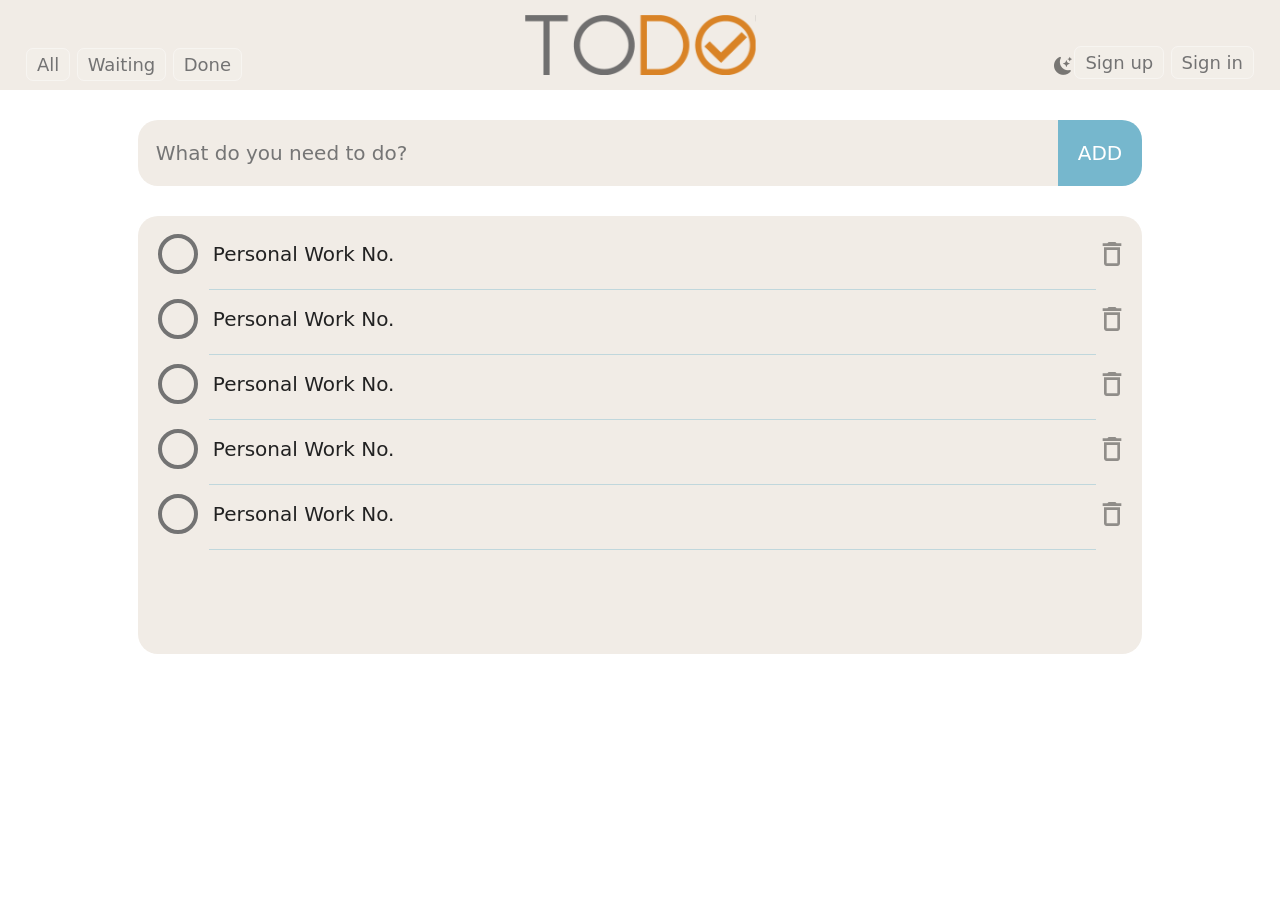
<file: index.html>
<!DOCTYPE html>
<html lang="en">
<head>
  <meta charset="UTF-8">
  <meta name="viewport" content="width=device-width, initial-scale=1.0">
  <title>Todo List</title>
  <link rel="stylesheet" href="wendor/bootstrap/bootstrap.min.css"/>
  <link rel="stylesheet" href="https://cdn.jsdelivr.net/npm/bootstrap-icons@1.10.5/font/bootstrap-icons.css" />
  <link rel="stylesheet" href="wendor/fontawsome/fontawesome.min.css">
  <link rel="stylesheet" href="css/app.css">
  <link rel="stylesheet" href="css/responsive.css">
</head>
<body>
  
  <div class="header">
    <svg width="231" height="60" viewBox="0 0 231 60" fill="none" xmlns="http://www.w3.org/2000/svg" xmlns:xlink="http://www.w3.org/1999/xlink" class="header-logo">
      <rect width="230.769" height="60" fill="url(#pattern0_180_224)"/>
      <defs>
        <pattern id="pattern0_180_224" patternContentUnits="objectBoundingBox" width="1" height="1">
          <use xlink:href="#image0_180_224" transform="scale(0.002 0.00769231)"/>
        </pattern>
        <image id="image0_180_224" width="500" height="130" preserveAspectRatio="none" xlink:href="[data-uri]"/>
      </defs>
    </svg>

    <div class="header-login">
      <a href="/sign up.html" class="btN header-login__link--active">Sign up</a>
      <a href="/sign_in.html" class="btN header-login__link">Sign in</a>
      <i class="bi bi-moon-stars-fill header__darkmode" id="darkModeToggle"></i>
    </div>

    <div class="header-filter">
      <a href="#" class="btN header-filter__link" data-filter="all">All</a>
      <a href="#" class="btN header-filter__link" data-filter="waiting">Waiting</a>
      <a href="#" class="btN header-filter__link" data-filter="done">Done</a>
    </div>

    <div class="nav-btn">
      <span class="nav-btn__line"></span>
    </div>

  </div>
  
  <div class="container">
    <div class="wrapper">
      
      <!-- Start Mobile Menu -->
      <div class="mobile"> 
        <h1 class="mobile-title">Todo Website</h1>
        <div class="mobile-login">
          <a href="/sign up.html" class="btN mobile-login__link">sign up</a>
          <a href="/sign_in.html" class="btN mobile-login__link">sign in</a>
        </div>
        <i class="bi bi-moon-stars-fill mobile-darkmode"></i>
        <div class="mobile-filter">
          <a href="#" class="btN mobile-filter__link" data-filter="all">All</a>
          <a href="#" class="btN mobile-filter__link" data-filter="waiting">Waiting</a>
          <a href="#" class="btN mobile-filter__link" data-filter="done">Done</a>
        </div>
      </div>
      <!-- Finish Mobile Menu -->

      <div class="add-task">
        <input type="text" id="taskInput" placeholder="What do you need to do?" class="add-task__input"/>
        <button id="addBtn" class="add-task__link">ADD</button>
        <div class="error-msg" id="errorMsg"></div>
      </div>

      <div class="task-status" id="taskStatus">
        <div class="task-status__item default-task">
          <div class="task-status__circale">
            <div class="rounded-circle"></div>
            <span class="task-status__text">Personal Work No.</span>
          </div>
          <div class="task-status__delete">
            <svg viewBox="0 0 20 24" xmlns="http://www.w3.org/2000/svg" class="task-status__delete-icon"> 
              <path d="M1.99999 21.3333C1.99999 22.8 3.19999 24 4.66666 24H15.3333C16.8 24 18 22.8 18 21.3333V5.33333H1.99999V21.3333ZM4.66666 8H15.3333V21.3333H4.66666V8ZM14.6667 1.33333L13.3333 0H6.66666L5.33332 1.33333H0.666656V4H19.3333V1.33333H14.6667Z"/> 
            </svg> 
          </div>
        </div>
        
        <div class="task-status__item default-task">
          <div class="task-status__circale">
            <div class="rounded-circle"></div>
            <span class="task-status__text">Personal Work No.</span>
          </div>
          <div class="task-status__delete">
            <svg viewBox="0 0 20 24" xmlns="http://www.w3.org/2000/svg" class="task-status__delete-icon"> 
              <path d="M1.99999 21.3333C1.99999 22.8 3.19999 24 4.66666 24H15.3333C16.8 24 18 22.8 18 21.3333V5.33333H1.99999V21.3333ZM4.66666 8H15.3333V21.3333H4.66666V8ZM14.6667 1.33333L13.3333 0H6.66666L5.33332 1.33333H0.666656V4H19.3333V1.33333H14.6667Z"/> 
            </svg> 
          </div>
        </div>

        <div class="task-status__item default-task">
          <div class="task-status__circale">
            <div class="rounded-circle"></div>
            <span class="task-status__text">Personal Work No.</span>
          </div>
          <div class="task-status__delete">
            <svg viewBox="0 0 20 24" xmlns="http://www.w3.org/2000/svg" class="task-status__delete-icon"> 
              <path d="M1.99999 21.3333C1.99999 22.8 3.19999 24 4.66666 24H15.3333C16.8 24 18 22.8 18 21.3333V5.33333H1.99999V21.3333ZM4.66666 8H15.3333V21.3333H4.66666V8ZM14.6667 1.33333L13.3333 0H6.66666L5.33332 1.33333H0.666656V4H19.3333V1.33333H14.6667Z"/> 
            </svg> 
          </div>
        </div>

        <div class="task-status__item default-task">
          <div class="task-status__circale">
            <div class="rounded-circle"></div>
            <span class="task-status__text">Personal Work No.</span>
          </div>
          <div class="task-status__delete">
            <svg viewBox="0 0 20 24" xmlns="http://www.w3.org/2000/svg" class="task-status__delete-icon"> 
              <path d="M1.99999 21.3333C1.99999 22.8 3.19999 24 4.66666 24H15.3333C16.8 24 18 22.8 18 21.3333V5.33333H1.99999V21.3333ZM4.66666 8H15.3333V21.3333H4.66666V8ZM14.6667 1.33333L13.3333 0H6.66666L5.33332 1.33333H0.666656V4H19.3333V1.33333H14.6667Z"/> 
            </svg>           </div>
        </div>

        <div class="task-status__item default-task">
          <div class="task-status__circale">
            <div class="rounded-circle"></div>
            <span class="task-status__text">Personal Work No.</span>
          </div>
          <div class="task-status__delete">
            <svg viewBox="0 0 20 24" xmlns="http://www.w3.org/2000/svg" class="task-status__delete-icon"> 
              <path d="M1.99999 21.3333C1.99999 22.8 3.19999 24 4.66666 24H15.3333C16.8 24 18 22.8 18 21.3333V5.33333H1.99999V21.3333ZM4.66666 8H15.3333V21.3333H4.66666V8ZM14.6667 1.33333L13.3333 0H6.66666L5.33332 1.33333H0.666656V4H19.3333V1.33333H14.6667Z"/> 
            </svg> 
          </div>
        </div> 
      </div>
      
    </div>
  </div>
  <script src="wendor/fontawsome/all.js"></script>
  <script src="https://cdn.jsdelivr.net/npm/bootstrap@5.3.6/dist/js/bootstrap.bundle.min.js"></script>
  <script src="script/script.js"></script>
</body>
</html>
</file>
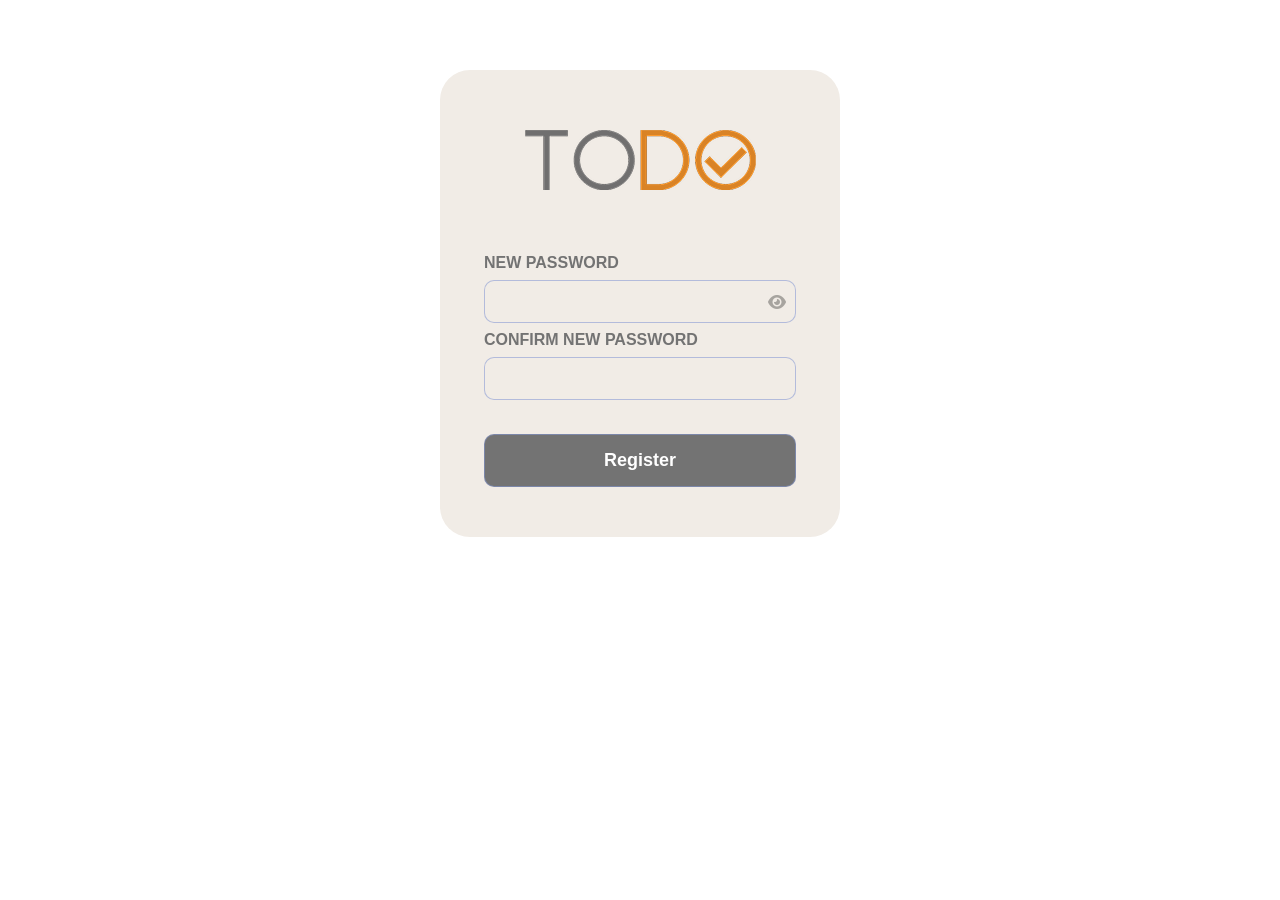
<file: New_pass.html>
<!DOCTYPE html>
<html lang="en">
<head>
  <meta charset="UTF-8">
  <meta name="viewport" content="width=device-width, initial-scale=1.0">
  <title>Login page</title>
  <link
  rel="stylesheet" href="https://cdnjs.cloudflare.com/ajax/libs/font-awesome/6.5.0/css/all.min.css"/>

  <link rel="stylesheet" href="./css/New_pass.css">
</head>
<body>
  <div class="container">
    <div class="row">
      <div class="header">
        <img src="imges/To-Do-Logo 2.png" alt="Logo page" class="header-logo">
      </div>
  
      <form id="loginForm" novalidate class="login-form">
        <div class="password-group">
          <label for="password" class="get-password__text">NEW PASSWORD</label>
          <input type="password" id="password" class="get-password__input" required>
          <label for="confirmPassword" class="get-password__text">CONFIRM NEW PASSWORD</label>
          <input type="password" id="confirmPassword" class="get-password__input" required>
          <span class="password-see" id="passwordSee">
            <i class="fas fa-eye"></i>
          </span>
          <small class="error-msg" id="passwordError"></small>
        </div>

        <button type="submit" class="login-btn" id="submitBtn">Register</button>
      </form>
    </div> 
    
  </div>
  <script src="./script/New_pass.js"></script>
</body>
</html>
</file>
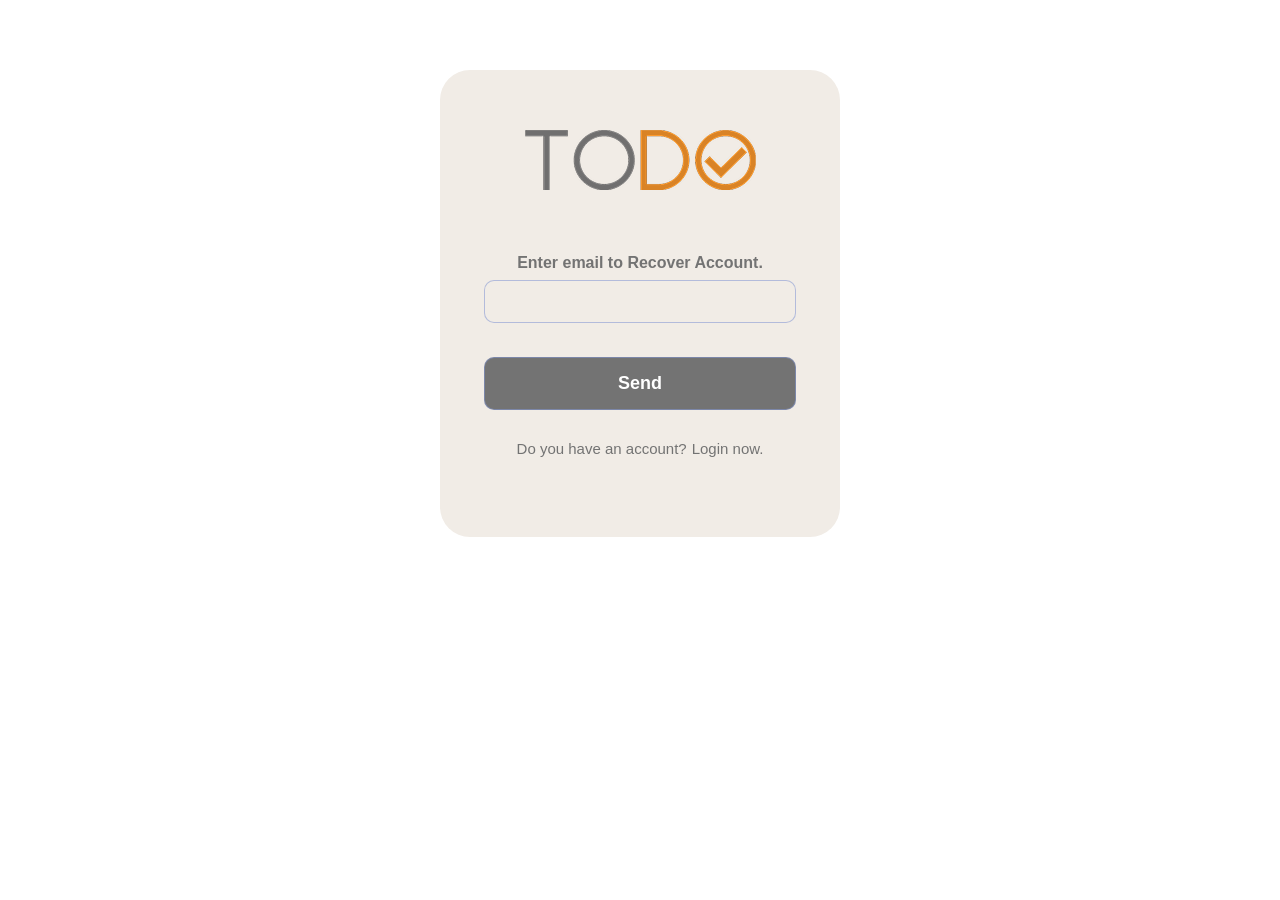
<file: recover.html>
<!DOCTYPE html>
<html lang="en">
<head>
  <meta charset="UTF-8">
  <meta name="viewport" content="width=device-width, initial-scale=1.0">
  <title>Login page</title>
  <link
  rel="stylesheet" href="https://cdnjs.cloudflare.com/ajax/libs/font-awesome/6.5.0/css/all.min.css"/>

  <link rel="stylesheet" href="./css/recover.css">
</head>
<body>
  <div class="container">
    <div class="row">
      <div class="header">
        <img src="imges/To-Do-Logo 2.png" alt="Logo page" class="header-logo">
      </div>
  
      <form id="loginForm" novalidate class="login-form">
        <div class="email-group">
          <label for="email" class="get-email__text">Enter email to Recover Account.</label>
          <input type="email" id="email" class="get-email__input" required>
          <small class="error-msg" id="emailError"></small>
        </div>
        <button type="submit" class="login-btn" id="submitBtn">Send</button>
      </form>

      <div class="sign-in">
        Do you have an account?
        <a href="./sign_in.html" class="sign-in__link">Login now.</a>
      </div>
    </div> 
    
  </div>
  <script src="./script/recover.js"></script>
</body>
</html>
</file>
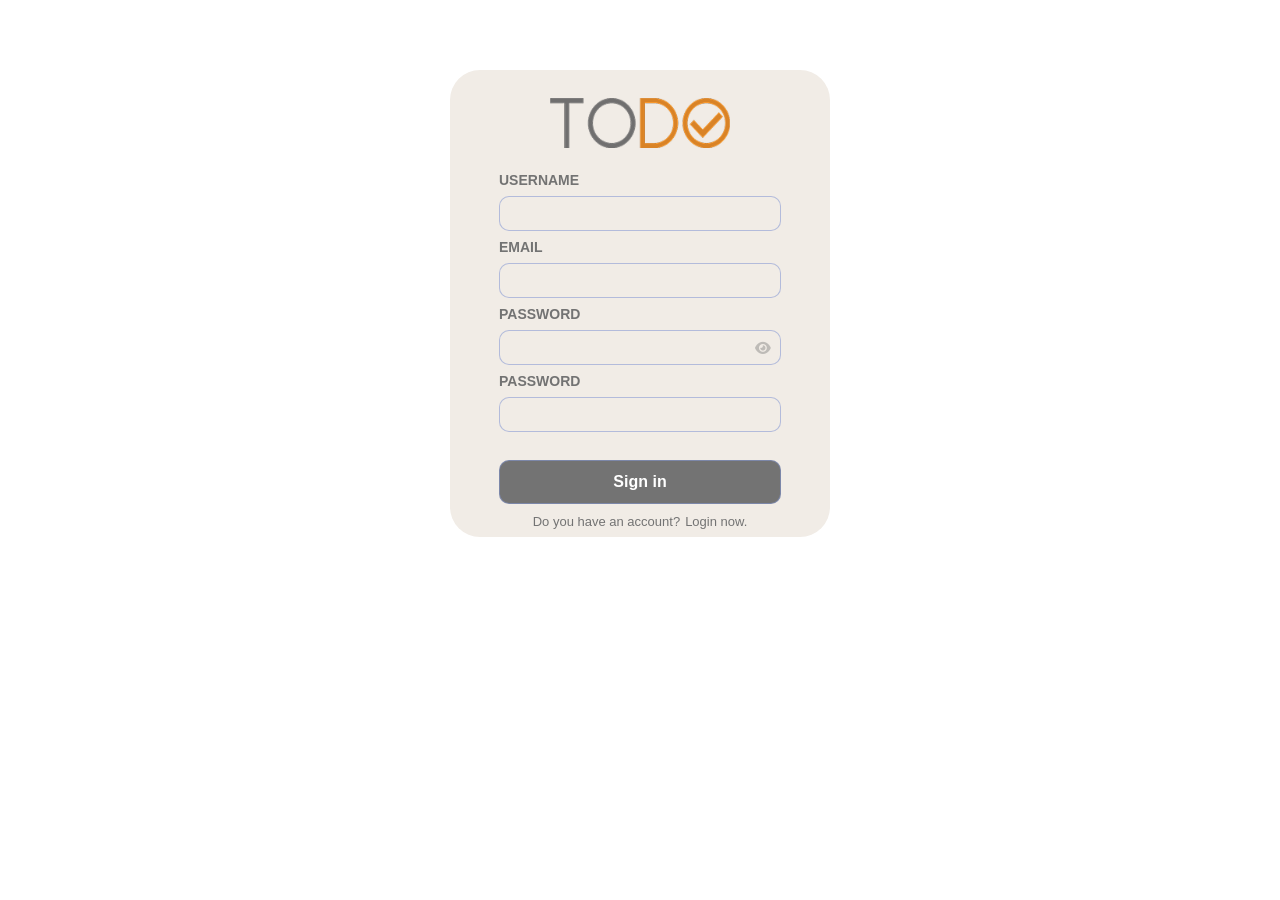
<file: sign up.html>
<!DOCTYPE html>
<html lang="en">
<head>
  <meta charset="UTF-8">
  <meta name="viewport" content="width=device-width, initial-scale=1.0">
  <title>Login page</title>
  <link
  rel="stylesheet" href="https://cdnjs.cloudflare.com/ajax/libs/font-awesome/6.5.0/css/all.min.css"/>

  <link rel="stylesheet" href="./css/sign_up.css">
</head>
<body>
  <div class="container">
    <div class="row">
      <div class="header">
        <img src="imges/To-Do-Logo 2.png" alt="Logo page" class="header-logo">
      </div>
  
      <form id="loginForm" novalidate class="login-form">
        <div class="username-group">
          <label for="text" class="get-username__text">USERNAME</label>
          <input type="text" id="username" class="get-username__input" required>
          <small class="error-msg" id="usernameError"></small>
        </div>

        <div class="email-group">
          <label for="email" class="get-email__text">EMAIL</label>
          <input type="email" id="email" class="get-email__input" required>
          <small class="error-msg" id="emailError"></small>
        </div>
      
        <div class="password-group">
          <label for="password" class="get-password__text">PASSWORD</label>
          <input type="password" id="password" class="get-password__input" required>
          <label for="confirmPassword" class="get-password__text">PASSWORD</label>
          <input type="password" id="confirmPassword" class="get-password__input" required>
          <span class="password-see" id="passwordSee">
            <i class="fas fa-eye"></i>
          </span>
          <small class="error-msg" id="passwordError"></small>
        </div>

        <button type="submit" class="login-btn" id="submitBtn">Sign in</button>
      </form>

      <div class="sign-in">
        Do you have an account?
        <a href="#" class="sign-in__link">Login now.</a>
      </div>
    </div> 
    
  </div>
  <script src="./script/sign_up.js"></script>
</body>
</html>
</file>
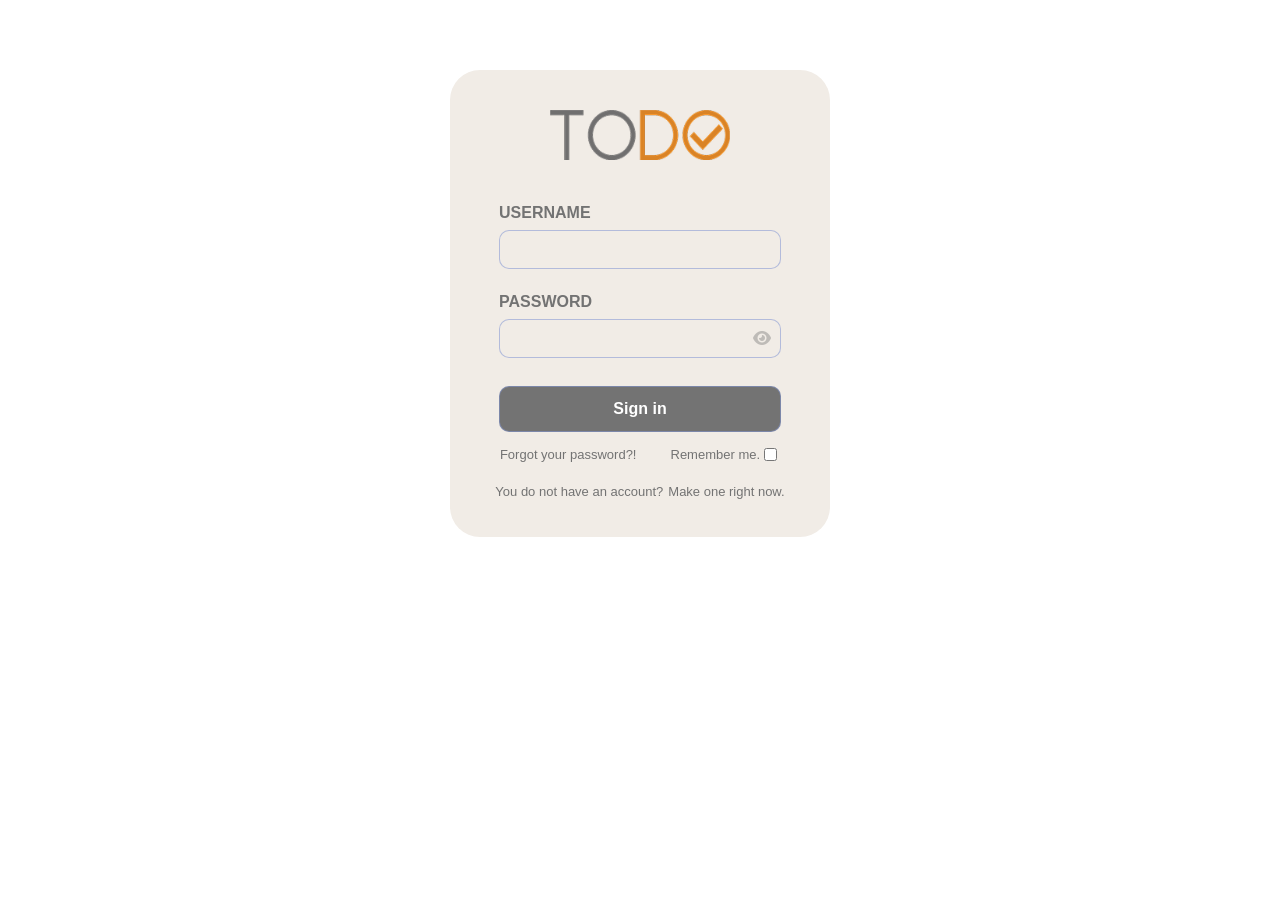
<file: sign_in.html>
<!DOCTYPE html>
<html lang="en">
<head>
  <meta charset="UTF-8">
  <meta name="viewport" content="width=device-width, initial-scale=1.0">
  <title>Login page</title>
  <link
  rel="stylesheet" href="https://cdnjs.cloudflare.com/ajax/libs/font-awesome/6.5.0/css/all.min.css"/>

  <link rel="stylesheet" href="./css/sign_in.css">
</head>
<body>
  <div class="container">
    <div class="row">
      <div class="header">
        <img src="imges/To-Do-Logo 2.png" alt="Logo page" class="header-logo">
      </div>
  
      <form id="loginForm" novalidate class="login-form">
        <div class="email-group">
          <label for="text" class="get-email__text">USERNAME</label>
          <input type="text" id="username" class="get-email__input" required>
          <small class="error-msg" id="usernameError"></small>
        </div>
      
        <div class="password-group">
          <label for="password" class="get-password__text">PASSWORD</label>
          <input type="password" class="get-password__input" id="password">
          <small class="error-msg" id="passwordError"></small>
          <span class="password-see" id="passwordSee">
            <i class="fas fa-eye"></i>
          </span>
        </div>
      
        <button type="submit" class="login-btn">Sign in</button>
      </form>

      <div class="lost-password">
        <a href="./recover.html" class="lost-password__link">Forgot your password?!</a>
        <span class="remember-account">
          Remember me.
          <input type="checkbox">
        </span>
      </div>
      <div class="sign-up">
        You do not have an account?
        <a href="./sign up.html" class="sign-up__link">Make one right now.</a>
      </div>
    </div> 
    
  </div>
  <script src="./script/sign_in.js"></script>
</body>
</html>
</file>
<file: css/app.css>
body{
  background: #FFF;
  color: #222;

}

.header{ 
  display: flex;
  align-items: center;
  justify-content: center;
  padding: 15px 0;
  background-color: #F1ECE6;
  position: relative;
  font-size: 20px;
}

.header-login{ 
  position: absolute;
  right: 0;
  top: 47px;
  margin-right: 26px;
}

.header-login__link--active:hover{
  background-color: #737373;
  color: #fff;
  transition: all 100ms ease;
  -webkit-transition: all 100ms ease;
  -moz-transition: all 100ms ease;
  -ms-transition: all 100ms ease;
  -o-transition: all 100ms ease;
}

.header-login__link:hover{
  background-color: #D98326;
  color: #fff;
  transition: all 100ms ease;
  -webkit-transition: all 100ms ease;
  -moz-transition: all 100ms ease;
  -ms-transition: all 100ms ease;
  -o-transition: all 100ms ease;
}

.btn-outline-primary:hover{ 
  background-color: #737373 !important;
}
.btn-outline-warning:hover{ 
  background-color: #D98326 !important;
}

.header__darkmode{ 
  all:unset;
  position: absolute;
  width: 20px;
  height: 20px;
  color: rgba(0, 0, 0, 0.5);
  right: 180px;
  bottom: 4px;
  font-size: 18px;
  cursor: pointer;
}

.bi-brightness-high-fill{ 
  font-size: 22px;
  bottom: 10px;
}

.header-filter{ 
  position: absolute;
  left: 0;
  top: 49px;
  margin-left: 26px;
}


/* Finish Header Style */

/* Start Add task Style */

.wrapper{ 
  display: flex;
  flex-direction: column;
  align-items: center;
  justify-content: center;
  font-size: 20px;
  width: 90%;
  margin: 0 auto;
}
.add-task{ 
  width: 100%;
  display: flex;
  align-items: center;
  justify-content: center;
  margin: 30px;
}
.error-msg{ 
  color: red;
  font-size: 14px;
  position: absolute;
  top: 190px;
}
.invalid{ 
  border: 1px solid red;
}
.add-task__input{
  display: block;
  width: 100%;
  background: #F1ECE6;
  border: none;
  outline: none;
  padding: 18px;
  border-radius: 20px 0 0 20px;
  -webkit-border-radius: 20px 0 0 20px;
  -moz-border-radius: 20px 0 0 20px;
  -ms-border-radius: 20px 0 0 20px;
  -o-border-radius: 20px 0 0 20px;
}
.add-task__link{
  text-decoration: none;
  background-color: #76B7CD;
  padding: 18px 20px;
  color: #fff;
  font-weight: 500;
  border: none;
  border-radius: 0 20px 20px 0;
  cursor: pointer;
  -webkit-border-radius: 0 20px 20px 0;
  -moz-border-radius: 0 20px 20px 0;
  -ms-border-radius: 0 20px 20px 0;
  -o-border-radius: 0 20px 20px 0;
}

/* Finish Add task Style */

/* Start Task status Style */

.task-status{
  display: flex;
  flex-direction: column;
  align-items: flex-start;
  justify-content: center;
  gap: 25px;
  background-color: #F1ECE6;
  width: 100%;
  padding: 18px 20px 120px 20px;
  border-radius: 20px;
  -webkit-border-radius: 20px;
  -moz-border-radius: 20px;
  -ms-border-radius: 20px;
  -o-border-radius: 20px;
  position: relative;
  margin-bottom: 40px;
  /* z-index: -1; */
}
.task-status__item{ 
  display: flex;
  align-items: center;
  justify-content: space-between;
  width: 100%;
  position: relative;
}
/* .default-task{ 
  display: none;
} */

.task-status__circale{ 
  display: flex;
  align-items: center;
  justify-content: center;
  gap: 15px;
}

.done-task {
  text-decoration: line-through;
  color: gray;
}

.rounded-circle{
  width: 40px;
  height: 40px;
  border: 4px solid #737373;
  background-color: transparent;
  cursor: pointer;
  position: relative;
}

.checked-orange {
  border-color: #D98326 !important;
}

.checked-orange__check{ 
  position: absolute;
  top: 3px;
  width: 30px;
  height: 32px;
  fill:  #D98326 !important;
}

.task-status__text::after{ 
  content: "";
  position: absolute;
  width: 91%;
  height: 1px;
  background-color: #76B7CD;
  top: 55px;
  left: 51px;
  opacity: 0.4;
}

.task-status__delete{ 
  display: flex;
  align-items: center;
  justify-content: center;
  cursor: pointer;
}
.task-status__delete-icon{ 
  fill: #000;
  opacity: 0.4;
}


.clear-complate{ 
  position: absolute;
  bottom: 18px;
  right: 58px;
}
.clear-complate__link{ 
  text-decoration: none;
  color: #D98326;
}
.clear-complate__icon{ 
  width: 22px;
  height: 27px;
}
.clear-complate__text{ 

}
/* Finish Task status Style */


/* Start Nav-btn Style */

.nav-btn{
  width: 40px;
  height: 40px;
  background-color: #F1ECE6;
  border-radius:12px;
  display: flex;
  justify-content: center;
  align-items:center;
  position: absolute;
  right: 10px;
  -webkit-border-radius:12px;
  -moz-border-radius:12px;
  -ms-border-radius:12px;
  -o-border-radius:12px;
}
.nav-btn__line{
  display: block;
  width: 28px;
  height: 3px;
  background-color: #737373;
  border-radius: 4px;
  -webkit-border-radius: 4px;
  -moz-border-radius: 4px;
  -ms-border-radius: 4px;
  -o-border-radius: 4px;
  transition: all 100ms ease-in-out;
  -webkit-transition: all 100ms ease-in-out;
  -moz-transition: all 100ms ease-in-out;
  -ms-transition: all 100ms ease-in-out;
  -o-transition: all 100ms ease-in-out;
}

.nav-btn__line::after{
  content: " ";
  display: block;
  position: absolute;
  width: 28px;
  height: 3px;
  background-color: #737373;
  bottom: 12px;
  border-radius: 4px;
  -webkit-border-radius: 4px;
  -moz-border-radius: 4px;
  -ms-border-radius: 4px;
  -o-border-radius: 4px;
  transition: all 200ms ease-in-out;
  -webkit-transition: all 200ms ease-in-out;
  -moz-transition: all 200ms ease-in-out;
  -ms-transition: all 200ms ease-in-out;
  -o-transition: all 200ms ease-in-out;
}

.nav-btn__line::before{
  content: " ";
  display: block;
  position: absolute;
  width: 28px;
  height: 3px;
  background-color: #737373;
  top: 13px;
  border-radius: 4px;
  -webkit-border-radius: 4px;
  -moz-border-radius: 4px;
  -ms-border-radius: 4px;
  -o-border-radius: 4px;
  transition: all 200ms ease-in-out;
  -webkit-transition: all 200ms ease-in-out;
  -moz-transition: all 200ms ease-in-out;
  -ms-transition: all 200ms ease-in-out;
  -o-transition: all 200ms ease-in-out;
}

.nav-btn__line--opern{ 
  background: transparent;
}

.nav-btn__line--opern::after{
  transform: translateY(-6px) rotate(-45deg);
  -webkit-transform: translateY(-6px) rotate(-45deg);
  -moz-transform: translateY(-6px) rotate(-45deg);
  -ms-transform: translateY(-6px) rotate(-45deg);
  -o-transform: translateY(-6px) rotate(-45deg);
}
.nav-btn__line--opern::before{
  transform: translateY(6px) rotate(45deg);
  -webkit-transform: translateY(6px) rotate(45deg);
  -moz-transform: translateY(6px) rotate(45deg);
  -ms-transform: translateY(6px) rotate(45deg);
  -o-transform: translateY(6px) rotate(45deg);
}

/* Finish Nav-btn Style */


/* Start Darkmood Style */
body.dark-mode {
  background-color: #202c3a;
  color: #fff;
}


body.dark-mode .header {
  background: rgba(28, 39, 51, 0.9); 
  backdrop-filter: blur(10px);   
  box-shadow: 0 1px 2px rgba(255, 255, 255, 0.05);
  color: #fff;
}


body.dark-mode .header a,
.dark-mode .header i { 
  color: #cfd6e6 !important
}

.dark-mode .btN{
  background: rgba(255, 255, 255, 0.02);
  border: 1px solid rgba(255, 255, 255, 0.08);
  backdrop-filter: blur(4px);
  color: #fff;
  border-radius: 8px;
  transition: all 3ms ease;
}

.dark-mode .add-task__input{ 
  background-color: rgba(28, 39, 51, 0.9);
  color: #cfd6e6 !important;
}

.dark-mode .add-task__link{ 
  background-color: #76b7cd17;
  color: #cfd6e6 !important;
}

.dark-mode .task-status{ 
  background-color: rgba(28, 39, 51, 0.9);
}

.dark-mode .task-status__text{ 
  color: #cfd6e6 !important;;
}

.dark-mode .task-status__delete-icon{ 
  fill: #cfd6e6;
  opacity: 0.6;
}

.dark-mode .nav-btn{ 
  background-color: #202c3a;
}

.dark-mode .mobile{ 
  background-color: rgba(32, 44, 58, 0.3);
  color: #cfd6e6;
}

.dark-mode .mobile-title{ 
  background-color: rgba(28, 39, 51, 0.9);
  color: #cfd6e6;
  box-shadow: 0 1px 2px rgba(255, 255, 255, 0.05);
  border: none;
}

.dark-mode .mobile-darkmode{ 
  color: #cfd6e6;
}

.dark-mode .error-msg{ 
  color: #cfd6e6;
}
/* Finish Darkmode Style */



/* Start Responsive Header Style */

.mobile{
  display: flex;
  flex-direction: column;
  align-items: center;
  justify-content: center;
  position: fixed;
  z-index: 1;
  left: -300px;
  top: 0;
  bottom: 0;
  background-color: rgba(191, 186, 180, 0.3);
  backdrop-filter: blur(10px);
  box-shadow: 0 8px 32px rgba(0, 0, 0, 0.25);
  border-radius: 12px;
  border: 1px solid rgba(255, 255, 255, 0.2);
  padding: 1rem;
  width: 75%;
  max-width: 300px;
  transition: all 200ms ease-in-out;
  -webkit-transition: all 200ms ease-in-out;
  -moz-transition: all 200ms ease-in-out;
  -ms-transition: all 200ms ease-in-out;
  -o-transition: all 200ms ease-in-out;
}
.mobile--open{ 
  left: 0;
}

.mobile-title{ 
  position: absolute;
  top: 0;
  width: 100%;
  height: 50px;
  line-height: 50px;
  color: #737373;
  background-color: rgba(255, 255, 255, 0.2);
  backdrop-filter: blur(4px);
  text-align: center;
  border-bottom: 1px solid rgba(255, 255, 255, 0.4);
  font-weight: bold;
  font-size: 27px;
  box-shadow: 0 0 10px rgba(255,255,255,02);
}

.mobile-login{ 
  display: flex;
  flex-direction: row;
  align-items: center;
  justify-content: center;
  gap: 16px;
  position: absolute;
  top: 260px;
  left: 31px;
}

.btN{
  text-decoration: none;
  font-size: 18px;
  background-color: rgba(255, 255, 255, 0.1);
  color: #737373;
  border: 1px solid rgba(255, 255, 255, 0.4);
  backdrop-filter: blur(10px);
  padding: 5px 10px;
  border-radius: 7px;
  transition: all 0.3s ease;
  -webkit-border-radius: 7px;
  -moz-border-radius: 7px;
  -ms-border-radius: 7px;
  -o-border-radius: 7px;
}
.mobile-darkmode{ 
  position: absolute;
  top: 83px;
  right: 30px;
  color: rgba(50, 50, 50, 0.7);
  cursor: pointer;
}
.mobile-filter{ 
  position: absolute;
  top: 80px;
  left: 31px;
  display: flex;
  flex-direction: column;
  gap: 10px;
  align-items: flex-start;
  justify-content: center;
}

/* Finish Responsive Header Style */
</file>
<file: css/responsive.css>
/* Mobile first */
@media (max-width: 576px){ 
  .header-login{ 
    display: none;
  }
  .header-filter{ 
    display: none;
  }
  .header-logo{ 
    width: 154px;
    height: 40px;
  }
  /* Add task */
  .add-task__input,
  .add-task__link{ 
    font-size: 15px;
    padding: 15px 15px;
  }
  /* task status */
  .task-status__item{ 
    font-size: 15px;
  }
  .task-status__circale{ 
    gap: 12px;
  }
  .rounded-circle{ 
    width: 30px;
    height: 30px;
    border: 3px solid #737373;
  }
  .checked-orange__check{ 
    top: 4px;
    width: 22px;
    height: 22px;
  }
  .task-status__edit-container{ 
    top: 5px;
    right: 30px;
  }
  .task-status__delete-icon{ 
    width: 17px;
    height: 17px;
  }
  .task-status__text::after{ 
    width: 80%;
    top: 44px;
    left: 44px;
  }
  .clear-complate__icon {
    width: 18px;
    height: 21px;
  }
  .clear-complate__text{ 
    font-size: 15px;
  }
  .error-msg{ 
    top: 157px;
    font-size: 12px;
  }
}

/* Tablet */
@media (min-width: 577px) and (max-width: 768px){ 
  .header-login{ 
    display: none;
  }
  .header-filter{ 
    display: none;
  }
  .header-logo{ 
    width: 200px;
    height: 62px;
  }
  .wrapper{ 
    width: 100%;
  }
  /* Add task */
  .add-task__input,
  .add-task__link{ 
    font-size: 17px;
    padding: 16px 20px;
  }
  /* Task status */
  .task-status__item{ 
    font-size: 17px;
  }
  .task-status__circale{ 
    gap: 12px;
  }
  .rounded-circle{ 
    width: 35px;
    height: 35px;
    border: 3px solid #737373;
  }
  .task-status__delete-icon{ 
    width: 20px;
    height: 20px;
  }
  .task-status__text::after{ 
    width: 88%;
    top: 48px;
    left: 44px;
  }
  .clear-complate__icon {
    width: 19px;
    height: 22px;
  }
  .clear-complate__text{ 
    font-size: 17px;
  }
  .error-msg{ 
    top: 185px;
    font-size: 13px;
  }
}

/* Lap top */
@media (min-width: 769px) and (max-width: 992px){ 
  .nav-btn,
  .mobile{ 
    display: none;
  }
  .btN{ 
    font-size: 16px;
  }
  .header-logo{ 
    width: 216px;
    height: 62px;
  }
  .header__darkmood{ 
    right: 160px;
    width: 18px;
    height: 18px;
  }
  /* Task status */
  .task-status__delete-icon{ 
    width: 20px;
    height: 24px;
  }
  .task-status__text::after{ 
    width: 89%;
  }
  
}

/* Desktop */
@media (min-width: 993px){ 
  .nav-btn,
  .mobile{ 
    display: none;
  }
  /* Task status */
  .task-status__delete-icon{ 
    width: 20px;
    height: 24px;
  }
  .task-status__text::after{ 
    width: 92%;
  }
}
</file>
<file: css/New_pass.css>
body{ 
  margin: 0;
  padding: 0;
  box-sizing: border-box;
  font-family: sans-serif;
  background-color: #fff;
}

.container{ 
  display: flex;
  align-items: center;
  justify-content: center;
  margin: 0 auto;
}

.row{
  display: flex;
  align-items: center;
  justify-content: flex-start;
  flex-direction: column;
  margin: 70px 0;
  background-color: #F1ECE6;
  width: 400px;
  height: 467px;
  border-radius: 30px;
  -webkit-border-radius: 30px;
  -moz-border-radius: 30px;
  -ms-border-radius: 30px;
  -o-border-radius: 30px;
}
.header{ 
  margin: 60px 0;
}




/* strat forms style */

.login-form{ 
  display: flex;
  flex-direction: column;
  align-items: center;
  justify-content: center;
  gap: 30px;
}

.password-group{
  display: flex;
  flex-direction: column;
  align-items: flex-start;
  justify-content: center;
  gap: 8px;
  position: relative;
}

.password-see{ 
  opacity: 0.3;
  position: absolute;
  right: 10px;
  top: 40px;
  cursor: pointer;

}

.password-see:hover{ 
  color: #737373;

  opacity: 1;
}
.error-msg {
  color: #dc3545;
  font-size: 12px;
  display: none;
  position: absolute;
  bottom: -25px;
  left: 0;
  font-family:sans-serif;
}

input.error {
  border: 1px solid #dc3545;
}

.get-password__text{
  color: #737373;
  font-weight: bold;
}

.get-password__input{ 
  width: 300px;
  padding: 13px 5px;
  border-radius: 10px;
  outline: none;
  border: 1px solid #8598d491;
  background-color: #F1ECE6;
}

.login-btn{
  display: block;
  text-decoration: none;
  border: 1px solid #8598d491;
  background-color: #737373;
  padding: 15px 44px;
  font-weight: bold;
  border-radius: 10px;
  color: #fff;
  width: 100%;
  text-align: center;
  margin-top: 4px;
  font-size: 18px;
}

.sign-in{ 
  display: flex;
  flex-direction: row;
  align-items: center;
  justify-content: center;
  font-size: 15px;
  margin-top: 30px;
  gap: 5px;
  color:#737373;

}
.sign-in__link{
  text-decoration: none;
  color:#737373;
  transition: all 40ms ease;
  -webkit-transition: all 40ms ease;
  -moz-transition: all 40ms ease;
  -ms-transition: all 40ms ease;
  -o-transition: all 40ms ease;
}

.sign-in__link:hover{
  transform: scale(1.1);
  -webkit-transform: scale(1.1);
  -moz-transform: scale(1.1);
  -ms-transform: scale(1.1);
  -o-transform: scale(1.1);
}
/* Start Responsive */

@media (max-width: 500px){ 
  .row {
    width: 310px;
  }

  .get-password__input{ 
    width: 245px;
    padding: 9px 5px;
  }

  .header img { 
    width: 150px;
    height: 40px
  }

  .get-password__text{ 
    font-size: 14px;
  }

  .login-btn{ 
    font-size: 14px;
    padding: 12px 44px;
    margin-top: 20px;
  }

  .sign-in{ 
    font-size: 12px;
  }

  .error-msg{ 
    bottom: -30px;
    left: 55px;
  }
}


/* Finish Responsive */
</file>
<file: css/recover.css>
body{ 
  margin: 0;
  padding: 0;
  box-sizing: border-box;
  font-family: sans-serif;
  background-color: #fff;
}

.container{ 
  display: flex;
  align-items: center;
  justify-content: center;
  margin: 0 auto;
}

.row{
  display: flex;
  align-items: center;
  justify-content: flex-start;
  flex-direction: column;
  margin: 70px 0;
  background-color: #F1ECE6;
  width: 400px;
  height: 467px;
  border-radius: 30px;
  -webkit-border-radius: 30px;
  -moz-border-radius: 30px;
  -ms-border-radius: 30px;
  -o-border-radius: 30px;
}
.header{ 
  margin: 60px 0;
}




/* strat forms style */

.login-form{ 
  display: flex;
  flex-direction: column;
  align-items: center;
  justify-content: center;
  gap: 30px;
}

.email-group{
  display: flex;
  flex-direction: column;
  align-items: center;
  justify-content: center;
  gap: 8px;
  position: relative;
}

.error-msg {
  color: #dc3545;
  font-size: 12px;
  display: none;
  position: absolute;
  bottom: -25px;
  left: 120px;
  font-family:sans-serif;
}

input.error {
  border: 1px solid #dc3545;
}

.get-email__text{
  color: #737373;
  font-weight: bold;
}

.get-email__input{ 
  width: 300px;
  padding: 13px 5px;
  border-radius: 10px;
  outline: none;
  border: 1px solid #8598d491;
  background-color: #F1ECE6;
}

.login-btn{
  display: block;
  text-decoration: none;
  border: 1px solid #8598d491;
  background-color: #737373;
  padding: 15px 44px;
  font-weight: bold;
  border-radius: 10px;
  color: #fff;
  width: 100%;
  text-align: center;
  margin-top: 4px;
  font-size: 18px;
}

.sign-in{ 
  display: flex;
  flex-direction: row;
  align-items: center;
  justify-content: center;
  font-size: 15px;
  margin-top: 30px;
  gap: 5px;
  color:#737373;

}
.sign-in__link{
  text-decoration: none;
  color:#737373;
  transition: all 40ms ease;
  -webkit-transition: all 40ms ease;
  -moz-transition: all 40ms ease;
  -ms-transition: all 40ms ease;
  -o-transition: all 40ms ease;
}

.sign-in__link:hover{
  transform: scale(1.1);
  -webkit-transform: scale(1.1);
  -moz-transform: scale(1.1);
  -ms-transform: scale(1.1);
  -o-transform: scale(1.1);
}
/* Start Responsive */

@media (max-width: 500px){ 
  .row {
    width: 310px;
  }
  .get-username__input,
  .get-password__input,
  .get-email__input{ 
    width: 245px;
    padding: 9px 5px;
  }
  .header img { 
    width: 150px;
    height: 40px
  }
  .get-username__text,
  .get-password__text,
  .get-email__text{ 
    font-size: 14px;
  }
  .login-btn{ 
    font-size: 14px;
    padding: 12px 44px;
    margin-top: 20px;
  }

  .lost-password__link {
    font-size: 12px;
  }
  .remember-account{ 
    font-size: 12px;
  }
  .sign-in{ 
    font-size: 12px;
  }
  .error-msg{ 
    bottom: -30px;
    left: 55px;
  }
}

/* @media (min-width: 500px){ 
  .row{ 
    width: 380px;
  }
  .get-username__input,
  .get-password__input,
  .get-email__input{ 
    width: 270px;
    padding: 9px 5px;
  }
  .header img { 
    width: 180px;
    height: 50px;
  }
  .get-username__text, 
  .get-password__text,
  .get-email__text{
    font-size: 14px;
  }
  .login-btn{ 
    font-size: 16px;
  }

  .lost-password__link {
    font-size: 13px;
  }
  .remember-account{ 
    font-size: 13px;
  }
  .sign-in{ 
    font-size: 13px;
    margin-top: 10px;
  }
} */


/* Finish Responsive */
</file>
<file: css/sign_up.css>
body{ 
  margin: 0;
  padding: 0;
  box-sizing: border-box;
  font-family: sans-serif;
  background-color: #fff;
}

.container{ 
  display: flex;
  align-items: center;
  justify-content: center;
  margin: 0 auto;
}

.row{
  display: flex;
  align-items: center;
  justify-content: flex-start;
  flex-direction: column;
  margin: 70px 0;
  background-color: #F1ECE6;
  width: 400px;
  height: 467px;
  border-radius: 30px;
  -webkit-border-radius: 30px;
  -moz-border-radius: 30px;
  -ms-border-radius: 30px;
  -o-border-radius: 30px;
}
.header{ 
  margin: 28px 0 20px 0;
}




/* strat forms style */

.login-form{ 
  display: flex;
  flex-direction: column;
  align-items: center;
  justify-content: center;
  gap: 8px;
}

.username-group,
.password-group,
.email-group{
  display: flex;
  flex-direction: column;
  align-items: flex-start;
  justify-content: center;
  gap: 8px;
  position: relative;
}

.error-msg {
  color: #dc3545;
  font-size: 12px;
  display: none;
  position: absolute;
  bottom: -28px;
  left: 90px;
  font-family:sans-serif;
}

input.error {
  border: 1px solid #dc3545;
}




.get-username__text,
.get-password__text,
.get-email__text{
  color: #737373;
  font-weight: bold;
}

.get-username__input,
.get-password__input,
.get-email__input{ 
  width: 300px;
  padding: 9px 5px;
  border-radius: 10px;
  outline: none;
  border: 1px solid #8598d491;
  background-color: #F1ECE6;
}

.password-see{ 
  position: absolute;
  right: 10px;
  top: 34px;
  opacity: 0.4;
  cursor: pointer;
  transition: color 3ms ease;
  color: #737373;
  font-size: 14px;
}

.password-see:hover{ 
  opacity: 1;
}

.login-btn{
  display: block;
  text-decoration: none;
  border: 1px solid #8598d491;
  background-color: #737373;
  padding: 13px 44px;
  font-weight: bold;
  border-radius: 10px;
  color: #fff;
  width: 100%;
  text-align: center;
  margin-top: 4px;
  font-size: 18px;
}

.lost-password{ 
  display: flex;
  flex-direction: row;
  align-items: center;
  justify-content: center;
  margin-top: 13px;
  gap: 34px;
}

.lost-password__link{
  font-size: 13px;
  text-decoration: none;
  color: #737373;
  transition: all 40ms ease;
  -webkit-transition: all 40ms ease;
  -moz-transition: all 40ms ease;
  -ms-transition: all 40ms ease;
  -o-transition: all 40ms ease;
}
.lost-password__link:hover{
  transform: scale(1.1);
  -webkit-transform: scale(1.1);
  -moz-transform: scale(1.1);
  -ms-transform: scale(1.1);
  -o-transform: scale(1.1);
}
.remember-account{ 
  color: #737373;
  display: flex;
  align-items: center;
  justify-content: center;
  font-size: 13px;
}

.sign-in{ 
  display: flex;
  flex-direction: row;
  align-items: center;
  justify-content: center;
  font-size: 13px;
  margin-top: 20px;
  gap: 5px;
  color:#737373;

}
.sign-in__link{
  text-decoration: none;
  color:#737373;
  transition: all 40ms ease;
  -webkit-transition: all 40ms ease;
  -moz-transition: all 40ms ease;
  -ms-transition: all 40ms ease;
  -o-transition: all 40ms ease;
}

.sign-in__link:hover{
  transform: scale(1.1);
  -webkit-transform: scale(1.1);
  -moz-transform: scale(1.1);
  -ms-transform: scale(1.1);
  -o-transform: scale(1.1);
}
/* Start Responsive */

@media (min-width: 344px){ 
  .row {
    width: 310px;
  }
  .get-username__input,
  .get-password__input,
  .get-email__input{ 
    width: 245px;
    padding: 9px 5px;
  }
  .header img { 
    width: 150px;
    height: 40px
  }
  .get-username__text,
  .get-password__text,
  .get-email__text{ 
    font-size: 14px;
  }
  .login-btn{ 
    font-size: 14px;
    padding: 12px 44px;
    margin-top: 20px;
  }

  .lost-password__link {
    font-size: 12px;
  }
  .remember-account{ 
    font-size: 12px;
  }
  .sign-in{ 
    font-size: 12px;
  }
}

@media (min-width: 500px){ 
  .row{ 
    width: 380px;
  }
  .get-username__input,
  .get-password__input,
  .get-email__input{ 
    width: 270px;
    padding: 9px 5px;
  }
  .header img { 
    width: 180px;
    height: 50px;
  }
  .get-username__text, 
  .get-password__text,
  .get-email__text{
    font-size: 14px;
  }
  .login-btn{ 
    font-size: 16px;
  }

  .lost-password__link {
    font-size: 13px;
  }
  .remember-account{ 
    font-size: 13px;
  }
  .sign-in{ 
    font-size: 13px;
    margin-top: 10px;
  }
}

/* Start Responsive */
</file>
<file: css/sign_in.css>
body{ 
  margin: 0;
  padding: 0;
  box-sizing: border-box;
  font-family: sans-serif;
  background-color: #fff;
}

.container{ 
  display: flex;
  align-items: center;
  justify-content: center;
  margin: 0 auto;
}

.row{
  display: flex;
  align-items: center;
  justify-content: flex-start;
  flex-direction: column;
  margin: 70px 0;
  background-color: #F1ECE6;
  width: 400px;
  height: 467px;
  border-radius: 30px;
  -webkit-border-radius: 30px;
  -moz-border-radius: 30px;
  -ms-border-radius: 30px;
  -o-border-radius: 30px;
}
.header{ 
  margin: 40px 0;
}




/* strat forms style */

.login-form{ 
  display: flex;
  flex-direction: column;
  align-items: center;
  justify-content: center;
  gap: 24px;
}

.email-group,
.password-group{
  display: flex;
  flex-direction: column;
  align-items: flex-start;
  justify-content: center;
  gap: 8px;
  position: relative;
}

.error-msg {
  color: #dc3545;
  font-size: 0.8rem;
  display: none;
  position: absolute;
  bottom: -20px;
  font-family:sans-serif;
}

input.error {
  border: 1px solid #dc3545;
}




.get-email__text,
.get-password__text{
  color: #737373;
  font-weight: bold;
}

.get-email__input,
.get-password__input{ 
  width: 300px;
  padding: 13px 5px;
  border-radius: 10px;
  outline: none;
  border: 1px solid #8598d491;
  background-color: #F1ECE6;
}

.password-see{ 
  position: absolute;
  right: 10px;
  bottom: 10px;
  opacity: 0.4;
  cursor: pointer;
  transition: color 3ms ease;
  color: #737373;
}

.password-see:hover{ 
  opacity: 1;
}

.login-btn{
  display: block;
  text-decoration: none;
  border: 1px solid #8598d491;
  background-color: #737373;
  padding: 13px 44px;
  font-weight: bold;
  border-radius: 10px;
  color: #fff;
  width: 100%;
  text-align: center;
  margin-top: 4px;
  font-size: 18px;
}

.lost-password{ 
  display: flex;
  flex-direction: row;
  align-items: center;
  justify-content: center;
  margin-top: 13px;
  gap: 34px;
}

.lost-password__link{
  font-size: 13px;
  text-decoration: none;
  color: #737373;
  transition: all 40ms ease;
  -webkit-transition: all 40ms ease;
  -moz-transition: all 40ms ease;
  -ms-transition: all 40ms ease;
  -o-transition: all 40ms ease;
}
.lost-password__link:hover{
  transform: scale(1.1);
  -webkit-transform: scale(1.1);
  -moz-transform: scale(1.1);
  -ms-transform: scale(1.1);
  -o-transform: scale(1.1);
}
.remember-account{ 
  color: #737373;
  display: flex;
  align-items: center;
  justify-content: center;
  font-size: 13px;
}

.sign-up{ 
  display: flex;
  flex-direction: row;
  align-items: center;
  justify-content: center;
  font-size: 13px;
  margin-top: 20px;
  gap: 5px;
  color:#737373;

}
.sign-up__link{
  text-decoration: none;
  color:#737373;
  transition: all 40ms ease;
  -webkit-transition: all 40ms ease;
  -moz-transition: all 40ms ease;
  -ms-transition: all 40ms ease;
  -o-transition: all 40ms ease;
}

.sign-up__link:hover{
  transform: scale(1.1);
  -webkit-transform: scale(1.1);
  -moz-transform: scale(1.1);
  -ms-transform: scale(1.1);
  -o-transform: scale(1.1);
}
/* Start Responsive */

@media (min-width: 344px){ 
  .row {
    width: 310px;
  }
  .get-email__input,
  .get-password__input{ 
    width: 245px;
    padding: 9px 5px;
  }
  .header img { 
    width: 150px;
    height: 40px
  }
  .get-email__text,
  .get-password__text{ 
    font-size: 14px;
  }
  .login-btn{ 
    font-size: 14px;
  }

  .lost-password__link {
    font-size: 12px;
  }
  .remember-account{ 
    font-size: 12px;
  }
  .sign-up{ 
    font-size: 12px;
  }
}

@media (min-width: 500px){ 
  .row{ 
    width: 380px;
  }
  .get-email__input,
  .get-password__input{ 
    width: 270px;
    padding: 11px 5px;
  }
  .header img { 
    width: 180px;
    height: 50px;
  }
  .get-email__text, .get-password__text {
    font-size: 16px;
  }
  .login-btn{ 
    font-size: 16px;
  }

  .lost-password__link {
    font-size: 13px;
  }
  .remember-account{ 
    font-size: 13px;
  }
  .sign-up{ 
    font-size: 13px;
  }
}

/* Start Responsive */
</file>
